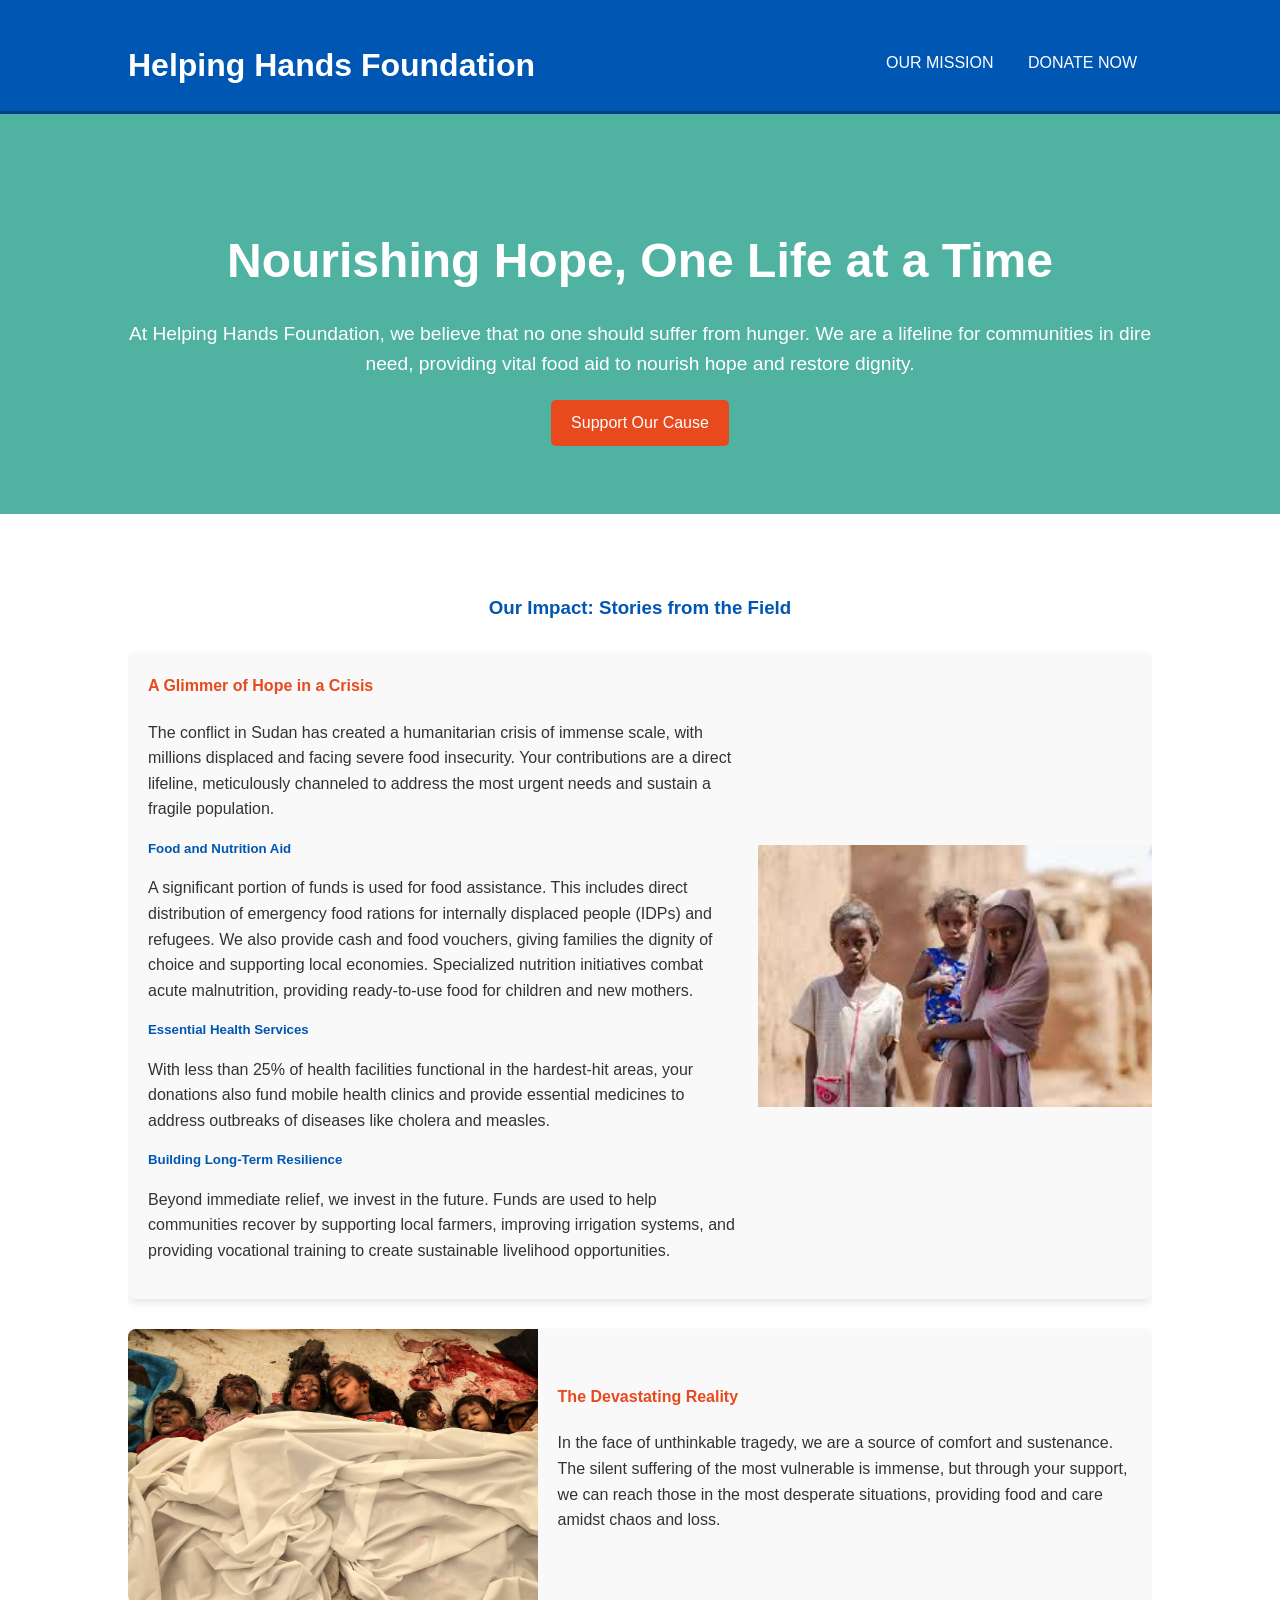
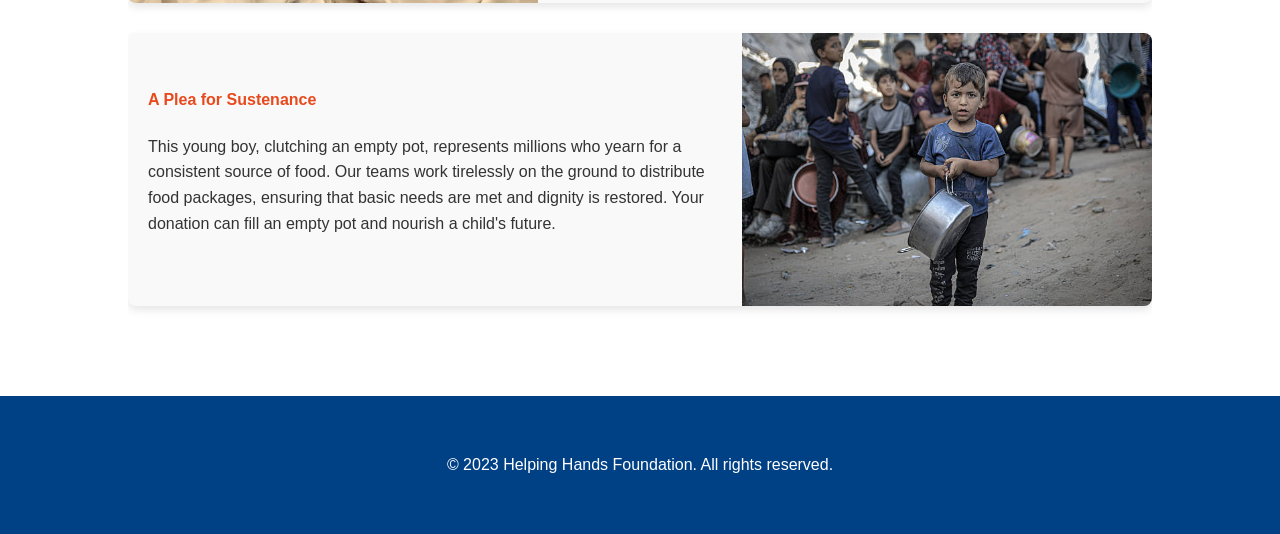
<file: index.html>
<!DOCTYPE html>
<html lang="en">
<head>
    <meta charset="UTF-8">
    <meta name="viewport" content="width=device-width, initial-scale=1.0">
    <title>Helping Hands Foundation - Providing Food Aid</title>
    <link rel="stylesheet" href="style.css">
</head>
<body>
    <header>
        <div class="container">
            <h1>Helping Hands Foundation</h1>
            <nav>
                <ul>
                    <li><a href="index.html">Our Mission</a></li>
                    <li><a href="donate.html">Donate Now</a></li>
                </ul>
            </nav>
        </div>
    </header>

    <main>
        <section id="hero">
            <div class="container">
                <h2>Nourishing Hope, One Life at a Time</h2>
                <p>At Helping Hands Foundation, we believe that no one should suffer from hunger. We are a lifeline for communities in dire need, providing vital food aid to nourish hope and restore dignity.</p>
                <a href="donate.html" class="button">Support Our Cause</a>
            </div>
        </section>

        <section id="stories">
            <div class="container">
                <h3>Our Impact: Stories from the Field</h3>

                <div class="story-card">
                    <img src="image1.jpg" alt="Three people, including a woman holding a child, stand in a dry, sun-drenched environment.">
                    <div class="story-content">
                        <h4>A Glimmer of Hope in a Crisis</h4>
                        <p>The conflict in Sudan has created a humanitarian crisis of immense scale, with millions displaced and facing severe food insecurity. Your contributions are a direct lifeline, meticulously channeled to address the most urgent needs and sustain a fragile population.</p>
                        
                        <h5>Food and Nutrition Aid</h5>
                        <p>A significant portion of funds is used for food assistance. This includes direct distribution of emergency food rations for internally displaced people (IDPs) and refugees. We also provide cash and food vouchers, giving families the dignity of choice and supporting local economies. Specialized nutrition initiatives combat acute malnutrition, providing ready-to-use food for children and new mothers.</p>

                        <h5>Essential Health Services</h5>
                        <p>With less than 25% of health facilities functional in the hardest-hit areas, your donations also fund mobile health clinics and provide essential medicines to address outbreaks of diseases like cholera and measles.</p>
                        
                        <h5>Building Long-Term Resilience</h5>
                        <p>Beyond immediate relief, we invest in the future. Funds are used to help communities recover by supporting local farmers, improving irrigation systems, and providing vocational training to create sustainable livelihood opportunities.</p>
                    </div>
                </div>

                <div class="story-card">
                    <img src="image2.jpg" alt="Several children lying down, partially covered by white sheets.">
                    <div class="story-content">
                        <h4>The Devastating Reality</h4>
                        <p>In the face of unthinkable tragedy, we are a source of comfort and sustenance. The silent suffering of the most vulnerable is immense, but through your support, we can reach those in the most desperate situations, providing food and care amidst chaos and loss.</p>
                    </div>
                </div>

                <div class="story-card">
                    <img src="image3.jpg" alt="A young boy holding a metal pot, looking directly at the camera in a crowded setting.">
                    <div class="story-content">
                        <h4>A Plea for Sustenance</h4>
                        <p>This young boy, clutching an empty pot, represents millions who yearn for a consistent source of food. Our teams work tirelessly on the ground to distribute food packages, ensuring that basic needs are met and dignity is restored. Your donation can fill an empty pot and nourish a child's future.</p>
                    </div>
                </div>
            </div>
        </section>
    </main>

    <footer>
        <div class="container">
            <p>&copy; 2023 Helping Hands Foundation. All rights reserved.</p>
        </div>
    </footer>

    <script src="script.js"></script>
</body>
</html>
</file>
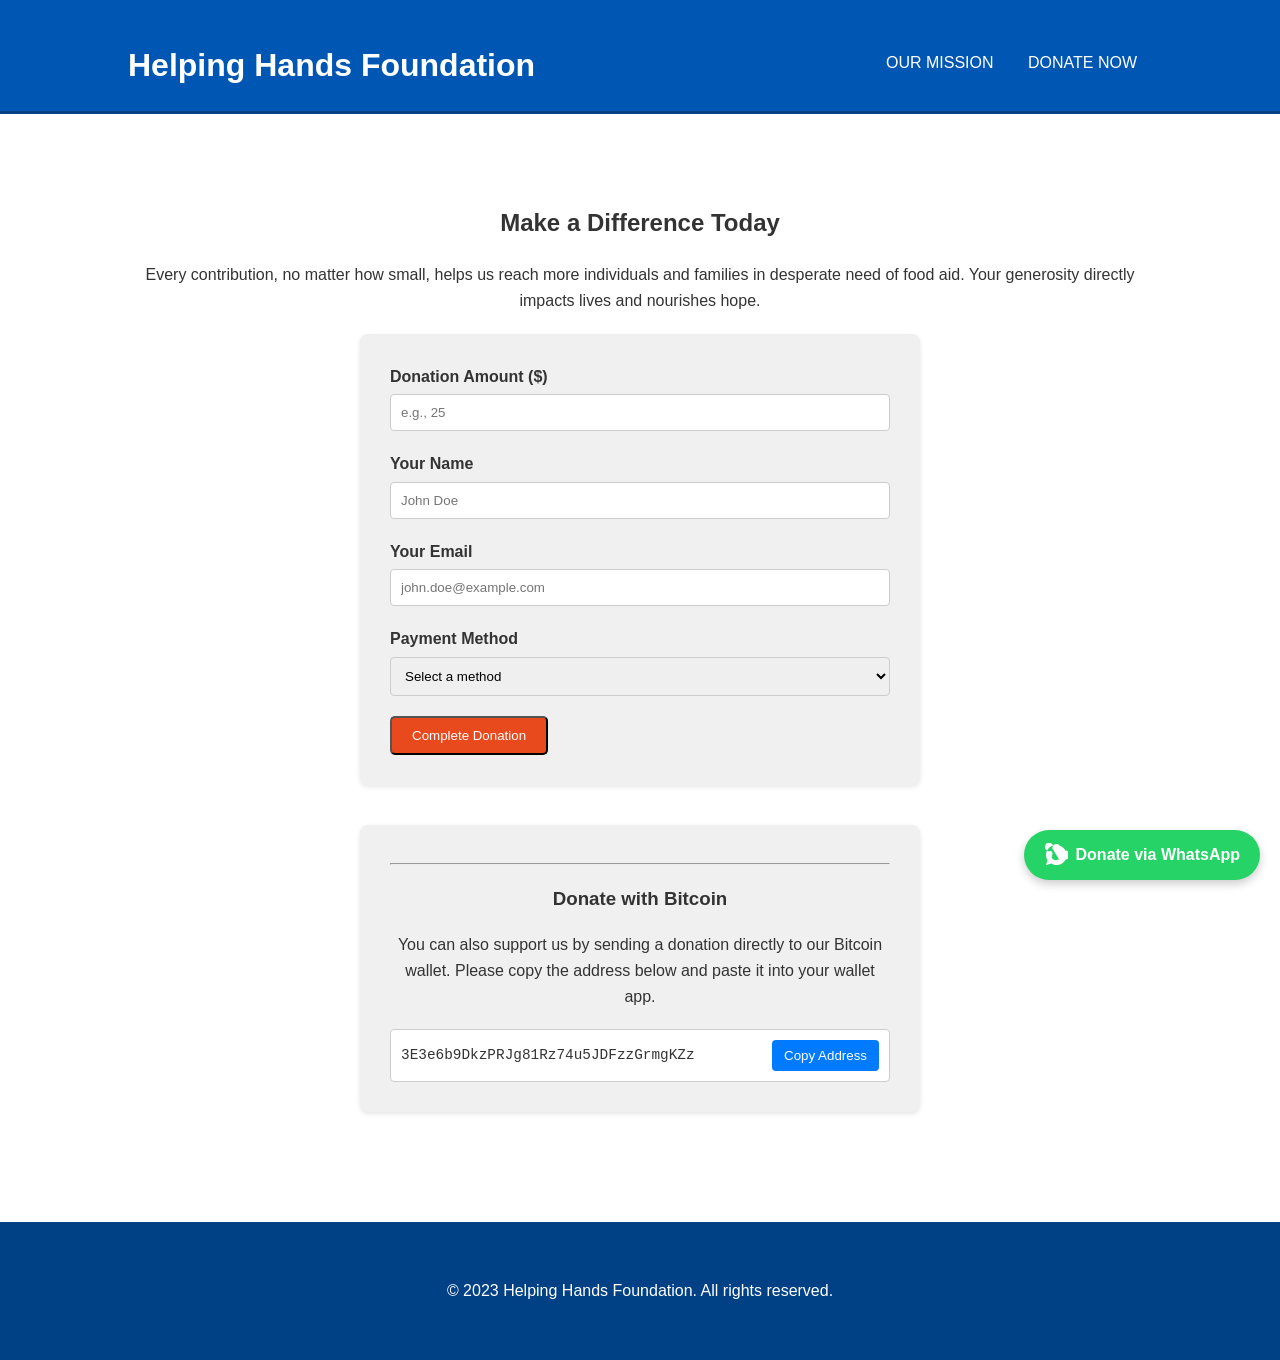
<file: donate.html>
<!DOCTYPE html>
<html lang="en">
<head>
    <meta charset="UTF-8">
    <meta name="viewport" content="width=device-width, initial-scale=1.0">
    <title>Donate to Helping Hands Foundation</title>
    <link rel="stylesheet" href="style.css">
</head>
<body>
    <header>
        <div class="container">
            <h1>Helping Hands Foundation</h1>
            <nav>
                <ul>
                    <li><a href="index.html">Our Mission</a></li>
                    <li><a href="donate.html">Donate Now</a></li>
                </ul>
            </nav>
        </div>
    </header>

    <main>
        <section id="donation-form">
            <div class="container">
                <h2>Make a Difference Today</h2>
                <p>Every contribution, no matter how small, helps us reach more individuals and families in desperate need of food aid. Your generosity directly impacts lives and nourishes hope.</p>

                <form id="donateForm">
                    <div class="form-group">
                        <label for="amount">Donation Amount ($)</label>
                        <input type="number" id="amount" name="amount" min="5" placeholder="e.g., 25" required>
                    </div>
                    <div class="form-group">
                        <label for="name">Your Name</label>
                        <input type="text" id="name" name="name" placeholder="John Doe">
                    </div>
                    <div class="form-group">
                        <label for="email">Your Email</label>
                        <input type="email" id="email" name="email" placeholder="john.doe@example.com" required>
                    </div>
                    <div class="form-group">
                        <label for="payment-method">Payment Method</label>
                        <select id="payment-method" name="payment-method" required>
                            <option value="">Select a method</option>
                            <option value="credit-card">Credit Card</option>
                            <option value="paypal">PayPal</option>
                            <option value="bank-transfer">Bank Transfer</option>
                        </select>
                    </div>
                    <button type="submit" class="button">Complete Donation</button>
                </form>

                <div id="thank-you-message" style="display: none;">
                    <h3>Thank You for Your Generosity!</h3>
                    <p>Your donation means the world to us and to those we serve. We will send a confirmation to your email shortly.</p>
                    <p>If you'd like to learn more about our work, please visit our <a href="index.html">mission page</a>.</p>
                </div>

                <div id="bitcoin-donation-section">
                    <hr>
                    <h3>Donate with Bitcoin</h3>
                    <p>You can also support us by sending a donation directly to our Bitcoin wallet. Please copy the address below and paste it into your wallet app.</p>
                    <div class="bitcoin-address-box">
                        <span id="bitcoin-address">3E3e6b9DkzPRJg81Rz74u5JDFzzGrmgKZz</span>
                        <button id="copy-button">Copy Address</button>
                    </div>
                </div>

            </div>
        </section>
    </main>

    <a id="whatsapp-button" href="https://wa.me/447916693859?text=I%20would%20like%20to%20make%20a%20donation%20to%20Helping%20Hands%20Foundation." target="_blank">
        Donate via WhatsApp
    </a>

    <footer>
        <div class="container">
            <p>&copy; 2023 Helping Hands Foundation. All rights reserved.</p>
        </div>
    </footer>

    <script src="script.js"></script>
</body>
</html>
</file>
<file: style.css>
/* General Body Styles */
body {
    font-family: Arial, sans-serif;
    margin: 0;
    line-height: 1.6;
    color: #333;
    background-color: #f4f4f4;
}

.container {
    width: 80%;
    margin: auto;
    overflow: hidden;
    padding: 20px 0;
}

/* Header Styles */
header {
    background: #0056b3;
    color: #fff;
    padding-top: 20px;
    min-height: 70px;
    border-bottom: #004085 3px solid;
}

header h1 {
    float: left;
    margin: 0;
    padding: 0;
}

header nav {
    float: right;
    margin-top: 10px;
}

header ul {
    margin: 0;
    padding: 0;
    list-style: none;
}

header li {
    display: inline;
    padding: 0 15px;
}

header a {
    color: #fff;
    text-decoration: none;
    text-transform: uppercase;
    font-size: 16px;
}

header a:hover {
    color: #ffd700;
    font-weight: bold;
}

/* Hero Section */
#hero {
    min-height: 400px;
    background: #50b3a2;
    color: #fff;
    text-align: center;
    display: flex;
    align-items: center;
    justify-content: center;
}

#hero h2 {
    font-size: 3em;
    margin-bottom: 10px;
}

#hero p {
    font-size: 1.2em;
    margin-bottom: 20px;
}

.button {
    display: inline-block;
    color: #fff;
    background: #e8491d;
    padding: 10px 20px;
    text-decoration: none;
    border-radius: 5px;
    transition: background 0.3s ease;
}

.button:hover {
    background: #cc3c16;
}

/* Stories Section */
#stories {
    padding: 40px 0;
    background: #fff;
}

#stories h3 {
    text-align: center;
    color: #0056b3;
    margin-bottom: 30px;
}

.story-card {
    display: flex;
    align-items: center;
    margin-bottom: 30px;
    background: #f9f9f9;
    border-radius: 8px;
    overflow: hidden;
    box-shadow: 0 4px 8px rgba(0, 0, 0, 0.1);
    transition: transform 0.3s ease, box-shadow 0.3s ease;
}

.story-card:nth-child(even) {
    flex-direction: row-reverse;
}

.story-card:hover {
    transform: translateY(-5px);
    box-shadow: 0 8px 16px rgba(0, 0, 0, 0.15);
}

.story-card img {
    width: 40%;
    height: auto;
    object-fit: cover;
}

.story-content {
    padding: 20px;
    width: 60%;
}

.story-content h4 {
    color: #e8491d;
    margin-top: 0;
}

.story-content h5 {
    color: #0056b3;
    margin-top: 15px;
    margin-bottom: 5px;
}

/* Donation Page Section */
#donation-form {
    padding: 50px 0;
    background-color: #fff;
}

#donation-form h2, #donation-form p {
    text-align: center;
    margin-bottom: 20px;
}

#donateForm {
    max-width: 500px;
    margin: auto;
    padding: 30px;
    background: #f0f0f0;
    border-radius: 8px;
    box-shadow: 0 2px 5px rgba(0, 0, 0, 0.1);
}

.form-group {
    margin-bottom: 20px;
}

.form-group label {
    display: block;
    margin-bottom: 5px;
    font-weight: bold;
}

.form-group input, .form-group select {
    width: 100%;
    padding: 10px;
    border: 1px solid #ccc;
    border-radius: 4px;
    box-sizing: border-box;
}

/* WhatsApp Button */
#whatsapp-button {
    position: fixed;
    bottom: 20px;
    right: 20px;
    background-color: #25d366;
    color: #fff;
    padding: 12px 20px;
    border-radius: 50px;
    font-size: 16px;
    font-weight: bold;
    text-decoration: none;
    box-shadow: 0 4px 10px rgba(0, 0, 0, 0.2);
    display: flex;
    align-items: center;
    transition: transform 0.3s ease, background-color 0.3s ease;
}

#whatsapp-button:hover {
    background-color: #128c7e;
    transform: scale(1.05);
}

#whatsapp-button::before {
    content: '';
    display: inline-block;
    width: 24px;
    height: 24px;
    background: url('data:image/svg+xml;utf8,<svg xmlns="http://www.w3.org/2000/svg" viewBox="0 0 24 24"><path fill="white" d="M12.04 2C6.54 2 2 6.54 2 12.04c0 1.93.57 3.73 1.55 5.29L2.04 22l5.48-1.46c1.56.97 3.36 1.53 5.3 1.53 5.5 0 9.96-4.46 9.96-9.96S17.54 2 12.04 2zm3.3 14.7L14 16.27l-.64.38c-.85.5-1.9.64-2.82.4-.7-.18-1.28-.5-1.72-.94-.43-.44-.75-1.02-.93-1.72-.25-.92-.12-1.97.4-2.82l.38-.64-.43-1.3l-.64-1.3l-1.3-.43-1.3.64-1.3-.64-.64-.38c-1.22-.72-2.12-2.07-2.12-3.64 0-2.3 1.87-4.17 4.17-4.17 1.25 0 2.4.55 3.19 1.44.79.88 1.17 2.02.97 3.14l-.45.75-.43.64.43.64 1.3 1.3.64.43 1.3.64 1.3-.64.64.43.64-.43 1.3.64c.9.2 1.8.36 2.68.5l-.23.64c-.3.8-.46 1.63-.46 2.47 0 2.3 1.87 4.17 4.17 4.17 1.25 0 2.4-.55 3.19-1.44.79-.88 1.17-2.02.97-3.14l-.45-.75-.43-.64.43-.64-1.3-1.3-.64-.43-1.3-.64-1.3.64-.64-.43-.64.43-1.3.64c-.9-.2-1.8-.36-2.68-.5l.23-.64c.3-.8.46-1.63.46-2.47 0-2.3-1.87-4.17-4.17-4.17-1.25 0-2.4.55-3.19 1.44-.79.88-1.17 2.02-.97 3.14z"/></svg>');
    background-size: contain;
    margin-right: 8px;
}

/* Bitcoin Donation Styles */
#bitcoin-donation-section {
    max-width: 500px;
    margin: 40px auto;
    padding: 30px;
    background: #f0f0f0;
    border-radius: 8px;
    box-shadow: 0 2px 5px rgba(0, 0, 0, 0.1);
    text-align: center;
}

.bitcoin-address-box {
    display: flex;
    justify-content: space-between;
    align-items: center;
    background-color: #fff;
    padding: 10px;
    border: 1px solid #ccc;
    border-radius: 4px;
    margin-top: 15px;
    flex-wrap: wrap;
}

#bitcoin-address {
    font-family: 'Courier New', Courier, monospace;
    font-size: 0.9em;
    color: #333;
    overflow-wrap: break-word;
    margin-right: 10px;
}

#copy-button {
    background-color: #007bff;
    color: white;
    border: none;
    padding: 8px 12px;
    border-radius: 4px;
    cursor: pointer;
    transition: background-color 0.3s ease;
    flex-shrink: 0;
}

#copy-button:hover {
    background-color: #0056b3;
}

/* Footer Styles */
footer {
    text-align: center;
    padding: 20px;
    background: #004085;
    color: #fff;
}
</file>
